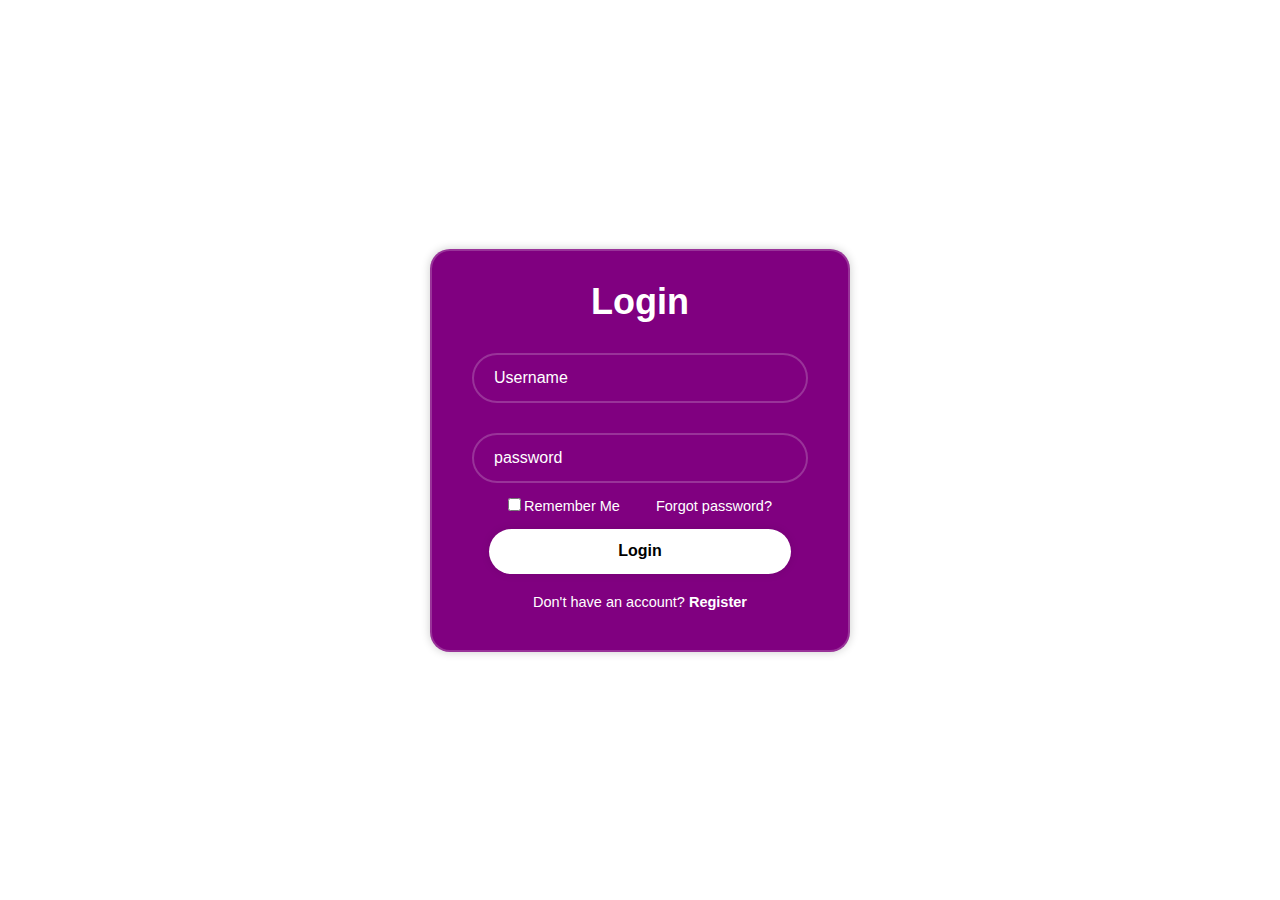
<file: AssignmentWeb/form.html>
<!DOCTYPE html>
<html lang="en">
<head>
    <meta charset="UTF-8">
    <meta name="viewport" content="width=device-width, initial-scale=1.0">
    <link rel="stylesheet" href="form.css">
    <link rel="stylesheet" href="https://cdnjs.cloudflare.com/ajax/libs/font-awesome/6.5.1/css/all.min.css" integrity="sha512-DTOQO9RWCH3ppGqcWaEA1BIZOC6xxalwEsw9c2QQeAIftl+Vegovlnee1c9QX4TctnWMn13TZye+giMm8e2LwA==" crossorigin="anonymous" referrerpolicy="no-referrer" />
    <title>form Loin</title>
</head>
<body>
    <div class="wrapper">
        <form action="">
            <h1>Login</h1>
            <div class="input-box">
                <input type="text" placeholder="Username" required>
                <i class="fa-regular fa-user"></i>
            </div>
            <div class="input-box">
                <input type="password" name="" id="" placeholder="password" required>
                <i class="fa-solid fa-lock"></i>
            </div>
            <div class="remember-forgot">
                <label><input type="checkbox">Remember Me</label>
                <a href="#">Forgot password?</a>
            </div>
            <button class="btn">Login</button>
            <div class="register-link">
                <p>Don't have an account? <a href="Newregister.html">Register</a></p>
            </div>
        </form>
    </div>
</body>
</html>
</file>
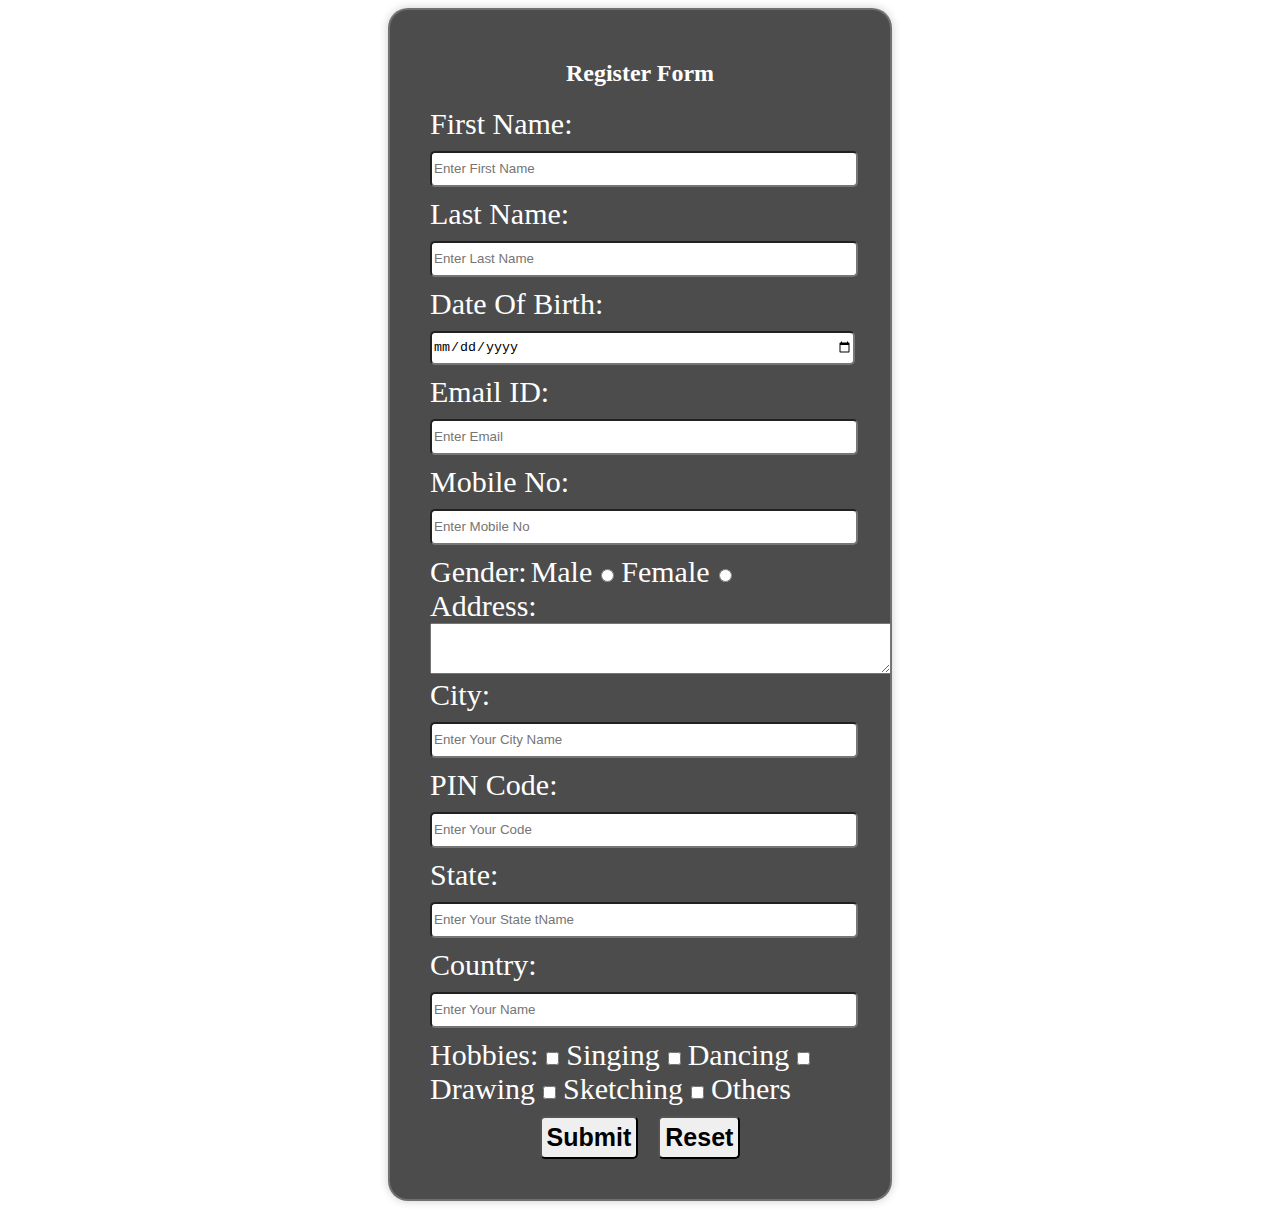
<file: AssignmentWeb/Newregister.html>
<!DOCTYPE html>
<html lang="en">
<head>
    <meta charset="UTF-8">
    <meta name="viewport" content="width=, initial-scale=1.0">
    <title>register</title>
</head>
<body>
   <div class="wrapper">
    <h2>Register Form</h2>
    <form action="">
        <label for="" >First Name:</label>
        <input class="input-box" type="text" placeholder="Enter First Name" maxlength="30">
        <label for="" >Last Name:</label>
        <input class="input-box" type="text" placeholder="Enter Last Name" maxlength="30">
        <label for="" >Date Of Birth:</label>
        <input class="input-box" type="date">
        <label for="" >Email ID:</label>
        <input class="input-box" type="email" placeholder="Enter Email">
        <label for="" >Mobile No:</label>
        <input class="input-box" type="number" placeholder="Enter Mobile No">
        <label for="">Gender:</label>
        <label for="" class="gender">Male</label>
        <input type="radio" name="gender" value="Male" class="sex">
        <label for="" class="gender">Female</label>
        <input type="radio" name="gender" value="Female" class="sex"><br>
        <label for="" class="input-box">Address:</label>
        <textarea class="area" name="" id="" cols="55" rows="3"></textarea>
        <label for="" >City:</label>
        <input class="input-box" type="text" placeholder="Enter Your City Name" maxlength="30">
        <label for="" >PIN Code:</label>
        <input class="input-box" type="number" placeholder="Enter Your Code" maxlength="6">
        <label for="" >State:</label>
        <input class="input-box" type="text" placeholder="Enter Your State tName" maxlength="30">
        <label for="" >Country:</label>
        <input class="input-box" type="text" placeholder="Enter Your Name" maxlength="30">
        <label for="" >Hobbies:</label>
        <input type="checkbox">
        <label for="">Singing</label>
        <input type="checkbox">
        <label for="">Dancing</label>
        <input type="checkbox">
        <label for="">Drawing</label>
        <input type="checkbox">
        <label for="">Sketching</label>
        <input type="checkbox">
        <label for="">Others</label>
        <div class="button">
            <button>Submit</button>
            <button>Reset</button>
        </div>
    </form>
   </div>
</body>
</html>
<style>
    body{
    display: flex;
    justify-content: center;
    align-items: center;
    min-height: 100vh;
    background: url('https://th.bing.com/th/id/OIP.7KXbdcsH9BKcYhKmd8hymAHaEu?rs=1&pid=ImgDetMain') no-repeat;
    background-size: cover;
    background-position: center;
}
h2{
    text-align: center;
}
.wrapper{
    width: 420px;
    background-color: rgba(0, 0, 0, .7);
    color: white;
    border-radius: 20px;
    padding: 30px 40px;
    /* background: transparent; */
    border: 2px solid rgba(255, 255, 255, .2);
    box-shadow: 0 0 10px rgba(0, 0, 0, .2);
    backdrop-filter: blue(20px);
}
.wrapper h1{
    font-size: 36px;
    text-align: center;
}
.wrapper .input-box{
    position: relative;
    width: 100%;
    height: 30px;
    margin: 10px 0;
    border-radius: 5px;

}
.input-box input{
    width: 100%;
    height: 100%;
    background-color: transparent;
    border: none;
    outline: none;
    border: 2px solid rgba(255, 255, 255, .2);
    font-size: 16px;
    color: white;
    padding: 20px 45px 20px 20px;
}
.input-box input::placeholder{
    color: #fff;
}
label{
    font-size: 30px;
}
.button{
    display: flex;
    align-items: center;
    justify-content: center;
}
.button button{
    padding: 5px;
    margin: 10px;
    border-radius: 5px;
    font-size: 25px;
    font-weight: bold;
}
</style>
</file>
<file: AssignmentWeb/form.css>
*{
    margin: 0;
    padding: 0;
    box-sizing: border-box;
    font-family: "Poppins", sans-serif;
}
body{
    display: flex;
    justify-content: center;
    align-items: center;
    min-height: 100vh;
    background: url('https://th.bing.com/th/id/OIP.7KXbdcsH9BKcYhKmd8hymAHaEu?rs=1&pid=ImgDetMain') no-repeat;
    background-size: cover;
    background-position: center;
}
.wrapper{
    width: 420px;
    background-color: purple;
    color: white;
    border-radius: 20px;
    padding: 30px 40px;
    /* background: transparent; */
    border: 2px solid rgba(255, 255, 255, .2);
    box-shadow: 0 0 10px rgba(0, 0, 0, .2);
    backdrop-filter: blue(20px);
}
.wrapper h1{
    font-size: 36px;
    text-align: center;
}
.wrapper .input-box{
    position: relative;
    width: 100%;
    height: 50px;
    /* background-color: palevioletred; */
    margin: 30px 0;
}
.input-box input{
    width: 100%;
    height: 100%;
    background-color: transparent;
    border: none;
    outline: none;
    border: 2px solid rgba(255, 255, 255, .2);
    border-radius: 40px;
    font-size: 16px;
    color: white;
    padding: 20px 45px 20px 20px;

}
.input-box input::placeholder{
    color: #fff;
}
.input-box i{
    position: absolute;
    right: 20px;
    top: 50%;
    transform: translateY(-50%);
    font-size: 20px;

}
.wrapper .remember-forgot{
    display: flex;
    justify-content: space-evenly;
    font-size: 14.5px;
    margin: -15px 0 15px;
}
.remember-forgot label input{
    accent-color: #fff;
    margin-right: 3px;
}
.remember-forgot a{
    color: #fff;
    text-decoration: none;
}
.remember-forgot a:hover{
    text-decoration: underline;
}
.wrapper .btn{
    width: 90%;
    margin-left: 5%;
    height: 45px;
    background-color: #fff;
    border: none;
    outline: none;
    border-radius: 40px;
    box-shadow: 0 0 10px rgba(0, 0, 0, .1);
    font-size: 16px;
    cursor: pointer;
    font-weight: 600;
}
.wrapper .register-link{
    font-size: 14.5px;
    text-align: center;
    margin-top: 20px;
    margin-bottom: 10px;
}
.wrapper .register-link p a{
    color: #fff;
    text-decoration: none;
    font-weight: 600;
}
.wrapper .register-link p a:hover{
    text-decoration: underline;
}
</file>
